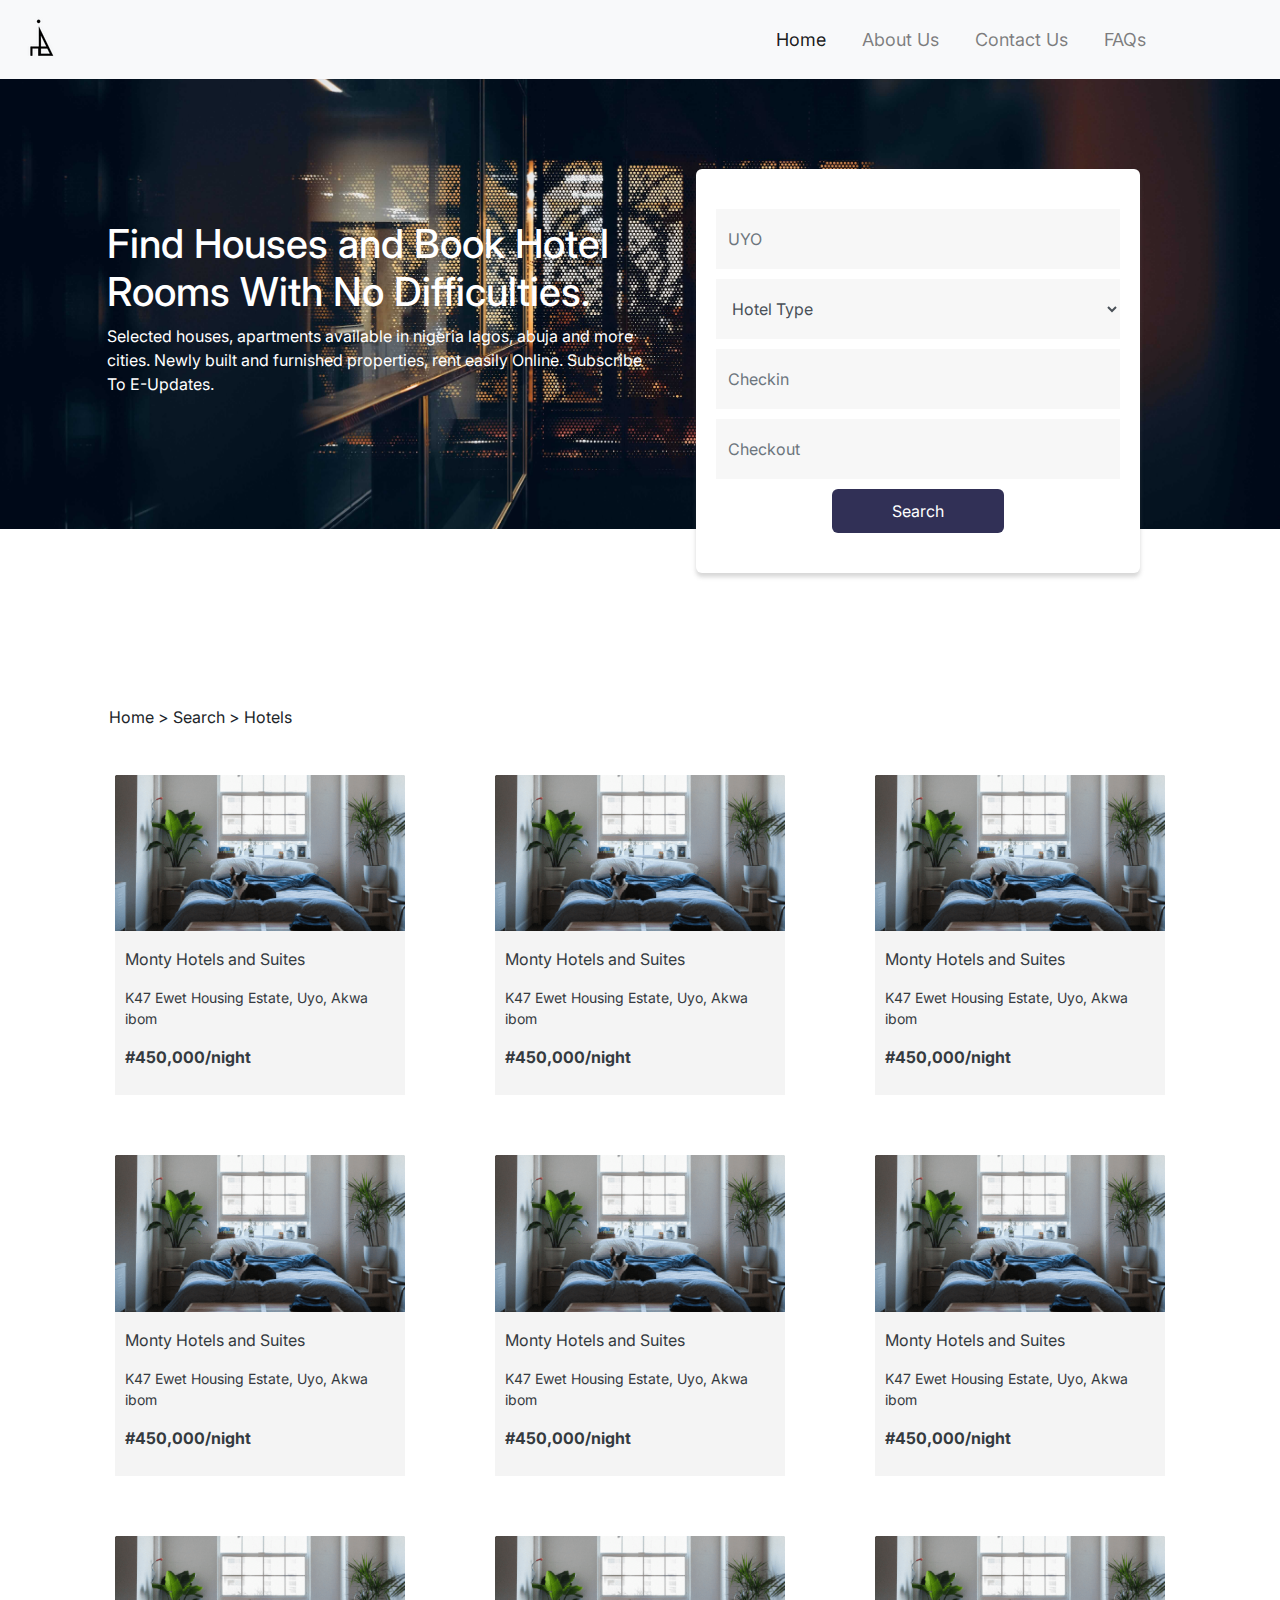
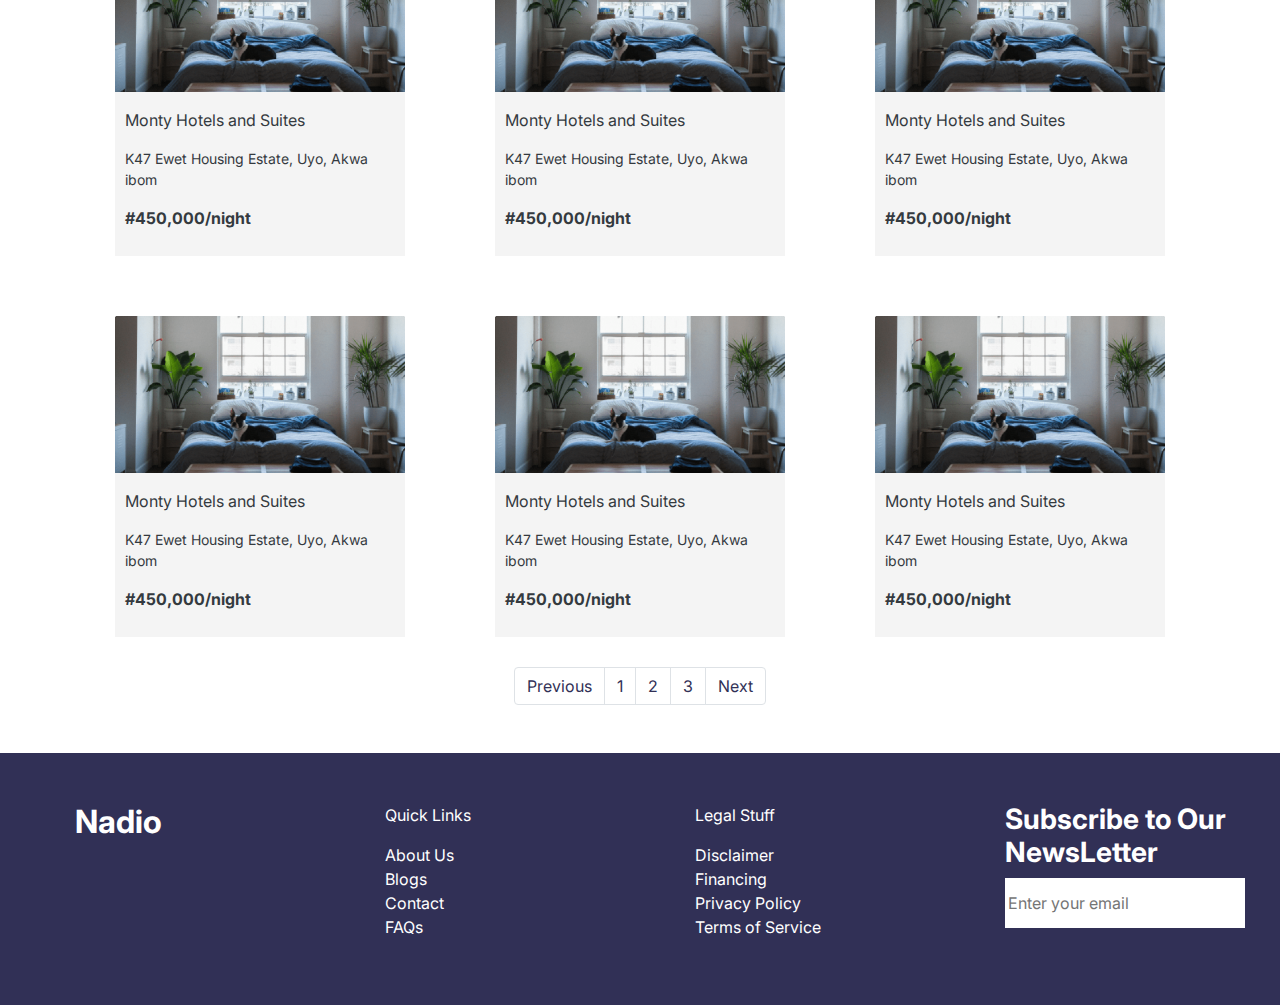
<file: find-hotel.html>
<!DOCTYPE html>
<html lang="en">
  <head>
    <!-- Required meta tags -->
    <meta charset="utf-8" />
    <meta
      name="viewport"
      content="width=device-width, initial-scale=1, shrink-to-fit=no"
    />

    <!-- google fonts -->

    <link
      href="https://fonts.googleapis.com/css2?family=Inter&display=swap"
      rel="stylesheet"
    />

    <!-- Bootstrap CSS -->
    <link
      rel="stylesheet"
      href="https://stackpath.bootstrapcdn.com/bootstrap/4.3.1/css/bootstrap.min.css"
      integrity="sha384-ggOyR0iXCbMQv3Xipma34MD+dH/1fQ784/j6cY/iJTQUOhcWr7x9JvoRxT2MZw1T"
      crossorigin="anonymous"
    />
    <link rel="icon" href="assets/rsz_logo.png" />

    <link rel="stylesheet" href="css/style.css" />
    <link rel="stylesheet" href="css/bootstrap.min.css" />

    <title>Hello, world!</title>
  </head>
  <body>
    <header>
      <nav class="navbar navbar-expand-lg navbar-light bg-light">
        <a class="navbar-brand" href="#"
          ><img src="assets/rsz_logo.png" alt="logo"
        /></a>
        <button
          class="navbar-toggler"
          type="button"
          data-toggle="collapse"
          data-target="#navbarSupportedContent"
          aria-controls="navbarSupportedContent"
          aria-expanded="false"
          aria-label="Toggle navigation"
        >
          <span class="navbar-toggler-icon"></span>
        </button>

        <div class="collapse navbar-collapse" id="navbarSupportedContent">
          <ul class="navbar-nav ml-auto">
            <li class="nav-item active">
              <a class="nav-link" href="#"
                >Home <span class="sr-only">(current)</span></a
              >
            </li>
            <li class="nav-item">
              <a class="nav-link" href="about.html">About Us</a>
            </li>
            <li class="nav-item">
              <a class="nav-link" href="contact.html">Contact Us</a>
            </li>
            <li class="nav-item">
              <a class="nav-link" href="faqs.html">FAQs</a>
            </li>
          </ul>
          <div class="signup-btn-cont my-2 my-lg-0">
            <!-- <button
              class="btn purple-color-bg text-white my-2 my-sm-0 pr-5 pl-5"
              type="submit"
            >
              Signin
            </button> -->
          </div>
        </div>
      </nav>

      <div class="land">
        <div class="container land-wrap">
          <div class="land-text text-left">
            <h1>Find Houses and Book Hotel Rooms With No Difficulties.</h1>
            <p class="mb-5">
              Selected houses, apartments available in nigeria lagos, abuja and
              more cities. Newly built and furnished properties, rent easily
              Online. Subscribe To E-Updates.
            </p>
            <!-- <button class="btn cta-btn">GET STARTED</button> -->
          </div>
          <div class="mx-auto land-form">
            <form action="method" class="form-group form-search">
              <div></div>

              <input
                type="text"
                class="form-control"
                placeholder="UYO"
                name=""
                id=""
              />
              <select class="form-control" id="exampleFormControlSelect1">
                <option>Hotel Type</option>
                <option>Three Star</option>
                <option>Four Star</option>
                <option>Five star</option>
              </select>
              <!-- <select class="form-control" id="exampleFormControlSelect1">
                <option>#150,000 - #350,000</option>
                <option>2</option>
                <option>3</option>
                <option>4</option>
                <option>5</option>
              </select> -->

              <!-- <input
                type="text"
                class="form-control"
                placeholder="City"
                name=""
                id=""
              /> -->

              <input
                type="text"
                class="form-control"
                placeholder="Checkin"
                name=""
                id=""
              />

              <input
                type="text"
                class="form-control"
                placeholder="Checkout"
                name=""
                id=""
              />

              <button class="button purple-color-bg text-white" type="submit">
                Search
              </button>
            </form>
          </div>
        </div>
      </div>
    </header>

    <div style="margin-top: 10%">
      <main class="pt-5">
        <div class="container">
          <p class="ml-4">Home > Search > Hotels</p>
          <div class="row">
            <div class="col-md-4">
              <a href="view-hotel.html" class="text-dark">
                <div class="house-card">
                  <div>
                    <img src="assets/bedroom.png" class="img-fluid" alt="" />
                  </div>
                  <div class="d-flex justify-content-between pt-3 grey-area">
                    <div>
                      <p>Monty Hotels and Suites</p>
                      <p style="font-size: 14px">
                        K47 Ewet Housing Estate, Uyo, Akwa ibom
                      </p>
                      <p class="font-weight-bold">#450,000/night</p>
                    </div>
                    <div></div>
                  </div>
                </div>
              </a>
            </div>
            <div class="col-md-4">
              <a href="view-hotel.html" class="text-dark">
                <div class="house-card">
                  <div>
                    <img src="assets/bedroom.png" class="img-fluid" alt="" />
                  </div>
                  <div class="d-flex justify-content-between pt-3 grey-area">
                    <div>
                      <p>Monty Hotels and Suites</p>
                      <p style="font-size: 14px">
                        K47 Ewet Housing Estate, Uyo, Akwa ibom
                      </p>
                      <p class="font-weight-bold">#450,000/night</p>
                    </div>
                    <div></div>
                  </div>
                </div>
              </a>
            </div>
            <div class="col-md-4">
              <a href="view-hotel.html" class="text-dark">
                <div class="house-card">
                  <div>
                    <img src="assets/bedroom.png" class="img-fluid" alt="" />
                  </div>
                  <div class="d-flex justify-content-between pt-3 grey-area">
                    <div>
                      <p>Monty Hotels and Suites</p>
                      <p style="font-size: 14px">
                        K47 Ewet Housing Estate, Uyo, Akwa ibom
                      </p>
                      <p class="font-weight-bold">#450,000/night</p>
                    </div>
                    <div></div>
                  </div>
                </div>
              </a>
            </div>
          </div>
          <div class="row">
            <div class="col-md-4">
              <a href="view-hotel.html" class="text-dark">
                <div class="house-card">
                  <div>
                    <img src="assets/bedroom.png" class="img-fluid" alt="" />
                  </div>
                  <div class="d-flex justify-content-between pt-3 grey-area">
                    <div>
                      <p>Monty Hotels and Suites</p>
                      <p style="font-size: 14px">
                        K47 Ewet Housing Estate, Uyo, Akwa ibom
                      </p>
                      <p class="font-weight-bold">#450,000/night</p>
                    </div>
                    <div></div>
                  </div>
                </div>
              </a>
            </div>
            <div class="col-md-4">
              <a href="view-hotel.html" class="text-dark">
                <div class="house-card">
                  <div>
                    <img src="assets/bedroom.png" class="img-fluid" alt="" />
                  </div>
                  <div class="d-flex justify-content-between pt-3 grey-area">
                    <div>
                      <p>Monty Hotels and Suites</p>
                      <p style="font-size: 14px">
                        K47 Ewet Housing Estate, Uyo, Akwa ibom
                      </p>
                      <p class="font-weight-bold">#450,000/night</p>
                    </div>
                    <div></div>
                  </div>
                </div>
              </a>
            </div>
            <div class="col-md-4">
              <a href="view-hotel.html" class="text-dark">
                <div class="house-card">
                  <div>
                    <img src="assets/bedroom.png" class="img-fluid" alt="" />
                  </div>
                  <div class="d-flex justify-content-between pt-3 grey-area">
                    <div>
                      <p>Monty Hotels and Suites</p>
                      <p style="font-size: 14px">
                        K47 Ewet Housing Estate, Uyo, Akwa ibom
                      </p>
                      <p class="font-weight-bold">#450,000/night</p>
                    </div>
                    <div></div>
                  </div>
                </div>
              </a>
            </div>
          </div>
          <div class="row">
            <div class="col-md-4">
              <a href="view-hotel.html" class="text-dark">
                <div class="house-card">
                  <div>
                    <img src="assets/bedroom.png" class="img-fluid" alt="" />
                  </div>
                  <div class="d-flex justify-content-between pt-3 grey-area">
                    <div>
                      <p>Monty Hotels and Suites</p>
                      <p style="font-size: 14px">
                        K47 Ewet Housing Estate, Uyo, Akwa ibom
                      </p>
                      <p class="font-weight-bold">#450,000/night</p>
                    </div>
                    <div></div>
                  </div>
                </div>
              </a>
            </div>
            <div class="col-md-4">
              <a href="view-hotel.html" class="text-dark">
                <div class="house-card">
                  <div>
                    <img src="assets/bedroom.png" class="img-fluid" alt="" />
                  </div>
                  <div class="d-flex justify-content-between pt-3 grey-area">
                    <div>
                      <p>Monty Hotels and Suites</p>
                      <p style="font-size: 14px">
                        K47 Ewet Housing Estate, Uyo, Akwa ibom
                      </p>
                      <p class="font-weight-bold">#450,000/night</p>
                    </div>
                    <div></div>
                  </div>
                </div>
              </a>
            </div>
            <div class="col-md-4">
              <a href="view-hotel.html" class="text-dark">
                <div class="house-card">
                  <div>
                    <img src="assets/bedroom.png" class="img-fluid" alt="" />
                  </div>
                  <div class="d-flex justify-content-between pt-3 grey-area">
                    <div>
                      <p>Monty Hotels and Suites</p>
                      <p style="font-size: 14px">
                        K47 Ewet Housing Estate, Uyo, Akwa ibom
                      </p>
                      <p class="font-weight-bold">#450,000/night</p>
                    </div>
                    <div></div>
                  </div>
                </div>
              </a>
            </div>
          </div>
          <div class="row">
            <div class="col-md-4">
              <a href="view-hotel.html" class="text-dark">
                <div class="house-card">
                  <div>
                    <img src="assets/bedroom.png" class="img-fluid" alt="" />
                  </div>
                  <div class="d-flex justify-content-between pt-3 grey-area">
                    <div>
                      <p>Monty Hotels and Suites</p>
                      <p style="font-size: 14px">
                        K47 Ewet Housing Estate, Uyo, Akwa ibom
                      </p>
                      <p class="font-weight-bold">#450,000/night</p>
                    </div>
                    <div></div>
                  </div>
                </div>
              </a>
            </div>
            <div class="col-md-4">
              <a href="view-hotel.html" class="text-dark">
                <div class="house-card">
                  <div>
                    <img src="assets/bedroom.png" class="img-fluid" alt="" />
                  </div>
                  <div class="d-flex justify-content-between pt-3 grey-area">
                    <div>
                      <p>Monty Hotels and Suites</p>
                      <p style="font-size: 14px">
                        K47 Ewet Housing Estate, Uyo, Akwa ibom
                      </p>
                      <p class="font-weight-bold">#450,000/night</p>
                    </div>
                    <div></div>
                  </div>
                </div>
              </a>
            </div>
            <div class="col-md-4">
              <a href="view-hotel.html" class="text-dark">
                <div class="house-card">
                  <div>
                    <img src="assets/bedroom.png" class="img-fluid" alt="" />
                  </div>
                  <div class="d-flex justify-content-between pt-3 grey-area">
                    <div>
                      <p>Monty Hotels and Suites</p>
                      <p style="font-size: 14px">
                        K47 Ewet Housing Estate, Uyo, Akwa ibom
                      </p>
                      <p class="font-weight-bold">#450,000/night</p>
                    </div>
                    <div></div>
                  </div>
                </div>
              </a>
            </div>
          </div>

          <div
            class="mx-auto text-center the-paginate"
            aria-label="Page navigation example"
          >
            <ul class="pagination">
              <li class="page-item">
                <a class="page-link" href="#">Previous</a>
              </li>
              <li class="page-item"><a class="page-link" href="#">1</a></li>
              <li class="page-item"><a class="page-link" href="#">2</a></li>
              <li class="page-item"><a class="page-link" href="#">3</a></li>
              <li class="page-item"><a class="page-link" href="#">Next</a></li>
            </ul>
          </div>
        </div>
      </main>

      <footer class="mt-5">
        <div class="container-fluid">
          <div class="row">
            <div class="col-md-3 col-xs-12">
              <ul class="foot-links">
                <h2 class="foot-text">Nadio</h2>
              </ul>
            </div>
            <div class="col-md-3 col-xs-12">
              <ul class="foot-links">
                <p>Quick Links</p>
                <li><a href="#">About Us</a></li>
                <li><a href="#">Blogs</a></li>
                <li><a href="#">Contact</a></li>
                <li><a href="#">FAQs</a></li>
              </ul>
            </div>
            <div class="col-md-3 col-xs-12">
              <ul class="foot-links">
                <p>Legal Stuff</p>
                <li><a href="#">Disclaimer</a></li>
                <li><a href="#">Financing</a></li>
                <li><a href="#">Privacy Policy</a></li>
                <li><a href="#">Terms of Service</a></li>
              </ul>
            </div>
            <div class="col-md-3 col-xs-12">
              <ul class="foot-links">
                <h3 class="foot-text">Subscribe to Our NewsLetter</h3>
                <form class="foot-form" action="#">
                  <input
                    type="email"
                    name="email"
                    placeholder="Enter your email"
                    id="foot-email"
                  />
                </form>
              </ul>
            </div>
          </div>
        </div>
      </footer>
    </div>

    <!-- Optional JavaScript -->
    <!-- jQuery first, then Popper.js, then Bootstrap JS -->
    <script
      src="https://code.jquery.com/jquery-3.3.1.slim.min.js"
      integrity="sha384-q8i/X+965DzO0rT7abK41JStQIAqVgRVzpbzo5smXKp4YfRvH+8abtTE1Pi6jizo"
      crossorigin="anonymous"
    ></script>
    <script
      src="https://cdnjs.cloudflare.com/ajax/libs/popper.js/1.14.7/umd/popper.min.js"
      integrity="sha384-UO2eT0CpHqdSJQ6hJty5KVphtPhzWj9WO1clHTMGa3JDZwrnQq4sF86dIHNDz0W1"
      crossorigin="anonymous"
    ></script>
    <script
      src="https://stackpath.bootstrapcdn.com/bootstrap/4.3.1/js/bootstrap.min.js"
      integrity="sha384-JjSmVgyd0p3pXB1rRibZUAYoIIy6OrQ6VrjIEaFf/nJGzIxFDsf4x0xIM+B07jRM"
      crossorigin="anonymous"
    ></script>
  </body>
</html>
</file>
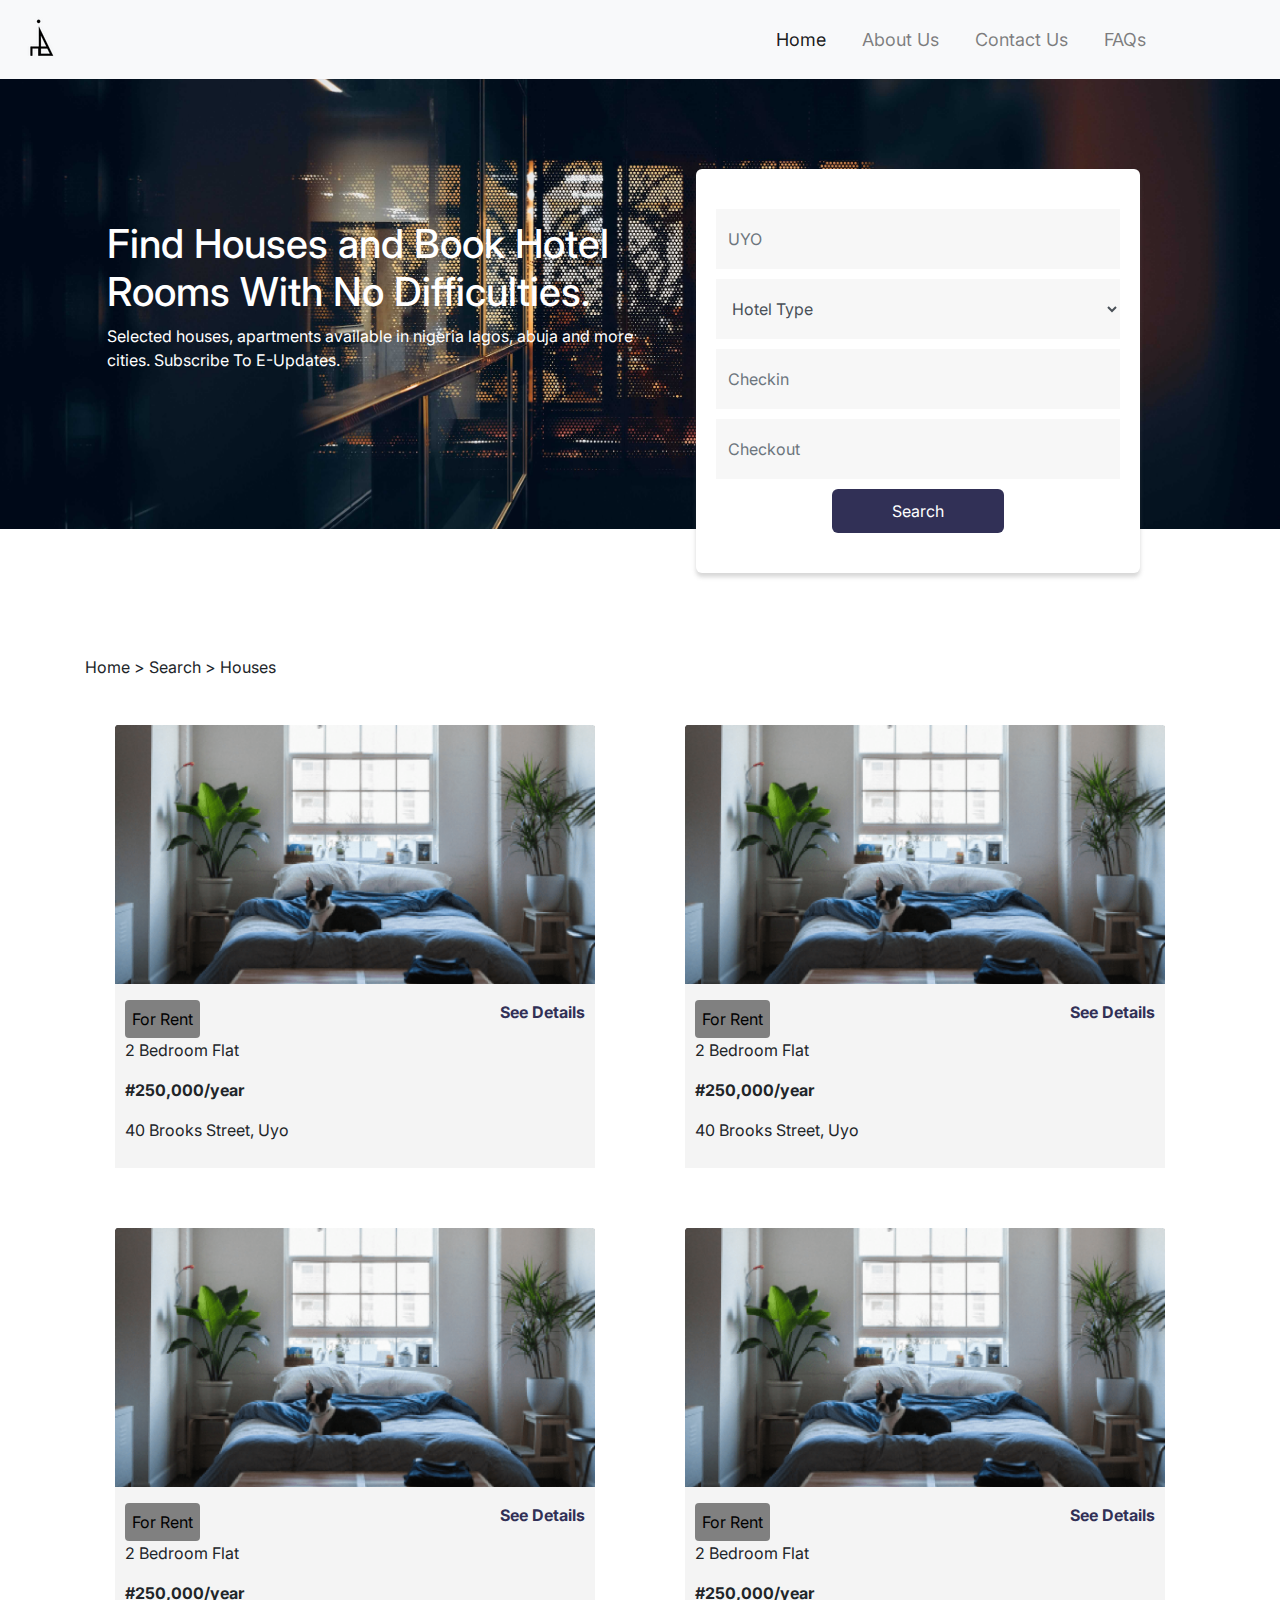
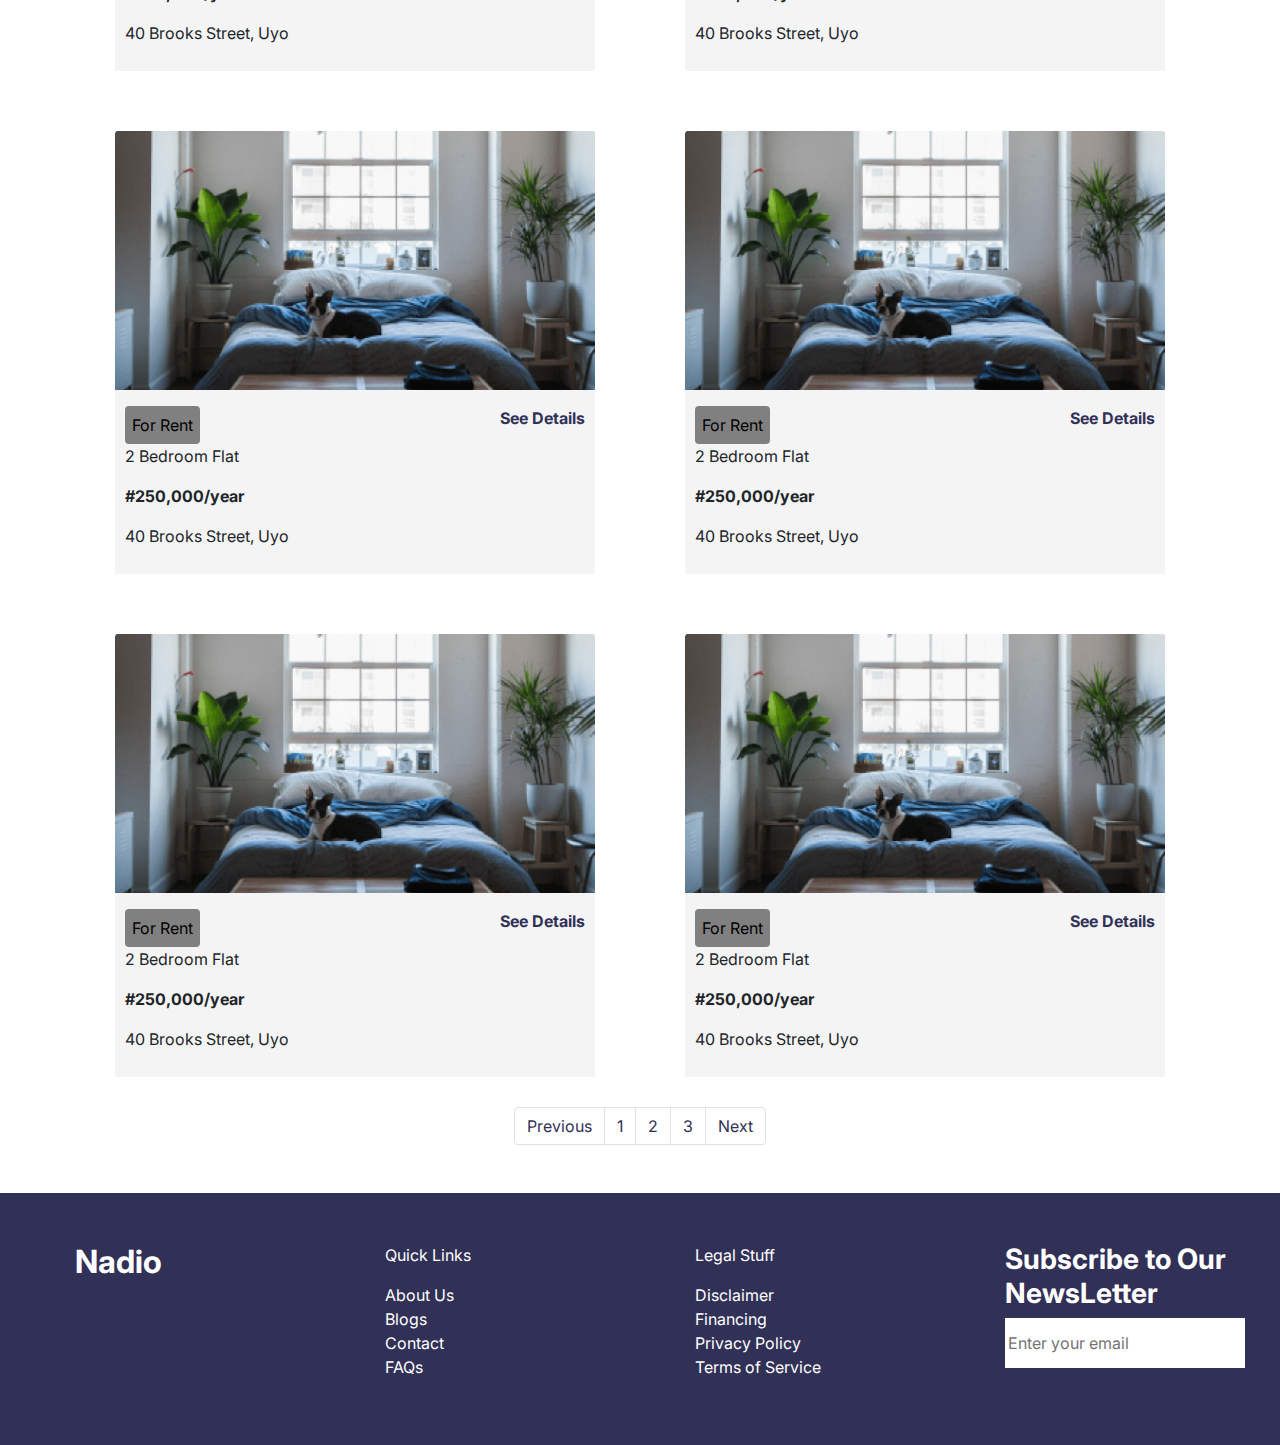
<file: find-house.html>
<!DOCTYPE html>
<html lang="en">
  <head>
    <!-- Required meta tags -->
    <meta charset="utf-8" />
    <meta
      name="viewport"
      content="width=device-width, initial-scale=1, shrink-to-fit=no"
    />

    <!-- google fonts -->

    <link
      href="https://fonts.googleapis.com/css2?family=Inter&display=swap"
      rel="stylesheet"
    />

    <!-- Bootstrap CSS -->
    <link
      rel="stylesheet"
      href="https://stackpath.bootstrapcdn.com/bootstrap/4.3.1/css/bootstrap.min.css"
      integrity="sha384-ggOyR0iXCbMQv3Xipma34MD+dH/1fQ784/j6cY/iJTQUOhcWr7x9JvoRxT2MZw1T"
      crossorigin="anonymous"
    />
    <link rel="stylesheet" href="css/style.css" />
    <link rel="stylesheet" href="css/bootstrap.min.css" />
    <link rel="icon" href="assets/rsz_logo.png" />

    <title>Hello, world!</title>
  </head>
  <body>
    <header>
      <nav class="navbar navbar-expand-lg navbar-light bg-light">
        <a class="navbar-brand" href="#"
          ><img src="assets/rsz_logo.png" alt="logo"
        /></a>
        <button
          class="navbar-toggler"
          type="button"
          data-toggle="collapse"
          data-target="#navbarSupportedContent"
          aria-controls="navbarSupportedContent"
          aria-expanded="false"
          aria-label="Toggle navigation"
        >
          <span class="navbar-toggler-icon"></span>
        </button>

        <div class="collapse navbar-collapse" id="navbarSupportedContent">
          <ul class="navbar-nav ml-auto">
            <li class="nav-item active">
              <a class="nav-link" href="#"
                >Home <span class="sr-only">(current)</span></a
              >
            </li>
            <li class="nav-item">
              <a class="nav-link" href="about.html">About Us</a>
            </li>
            <li class="nav-item">
              <a class="nav-link" href="contact.html">Contact Us</a>
            </li>
            <li class="nav-item">
              <a class="nav-link" href="faqs.html">FAQs</a>
            </li>
          </ul>
          <div class="signup-btn-cont my-2 my-lg-0">
            <!-- <button
              class="btn purple-color-bg text-white my-2 my-sm-0 pr-5 pl-5"
              type="submit"
            >
              Signin
            </button> -->
          </div>
        </div>
      </nav>

      <div class="land">
        <div class="container land-wrap">
          <div class="land-text text-left">
            <h1>Find Houses and Book Hotel Rooms With No Difficulties.</h1>
            <p>
              Selected houses, apartments available in nigeria lagos, abuja and
              more cities. Subscribe To E-Updates.
            </p>
            <!-- <button class="btn cta-btn">GET STARTED</button> -->
          </div>
          <div class="mx-auto land-form">
            <form action="method" class="form-group form-search">
              <div></div>

              <input
                type="text"
                class="form-control"
                placeholder="UYO"
                name=""
                id=""
              />
              <select class="form-control" id="exampleFormControlSelect1">
                <option>Hotel Type</option>
                <option>Three Star</option>
                <option>Four Star</option>
                <option>Five star</option>
              </select>
              <!-- <select class="form-control" id="exampleFormControlSelect1">
                <option>#150,000 - #350,000</option>
                <option>2</option>
                <option>3</option>
                <option>4</option>
                <option>5</option>
              </select> -->

              <!-- <input
                type="text"
                class="form-control"
                placeholder="City"
                name=""
                id=""
              /> -->

              <input
                type="text"
                class="form-control"
                placeholder="Checkin"
                name=""
                id=""
              />

              <input
                type="text"
                class="form-control"
                placeholder="Checkout"
                name=""
                id=""
              />

              <button class="button purple-color-bg text-white" type="submit">
                Search
              </button>
            </form>
          </div>
        </div>
      </div>
    </header>

    <div>
      <main class="mt-4 main">
        <div class="container">
          <p>Home > Search > Houses</p>
          <div class="row">
            <div class="col-md-6">
              <div class="house-card">
                <div>
                  <img src="assets/bedroom.png" class="img-fluid" alt="" />
                </div>
                <div class="d-flex justify-content-between pt-3 grey-area">
                  <div>
                    <div class="tag">For Rent</div>
                    <p>2 Bedroom Flat</p>
                    <p class="font-weight-bold">#250,000/year</p>
                    <p>40 Brooks Street, Uyo</p>
                  </div>
                  <div>
                    <a href="view-house.html">
                      <p class="purple-color font-weight-bold">See Details</p>
                    </a>
                  </div>
                </div>
              </div>
            </div>
            <div class="col-md-6">
              <div class="house-card">
                <div>
                  <img src="assets/bedroom.png" class="img-fluid" alt="" />
                </div>
                <div class="d-flex justify-content-between pt-3 grey-area">
                  <div>
                    <div class="tag">For Rent</div>
                    <p>2 Bedroom Flat</p>
                    <p class="font-weight-bold">#250,000/year</p>
                    <p>40 Brooks Street, Uyo</p>
                  </div>
                  <div class="">
                    <a href="view-house.html">
                      <p class="purple-color font-weight-bold">See Details</p>
                    </a>
                  </div>
                </div>
              </div>
            </div>
          </div>
          <div class="row">
            <div class="col-md-6">
              <div class="house-card">
                <div>
                  <img src="assets/bedroom.png" class="img-fluid" alt="" />
                </div>
                <div class="d-flex justify-content-between pt-3 grey-area">
                  <div>
                    <div class="tag">For Rent</div>
                    <p>2 Bedroom Flat</p>
                    <p class="font-weight-bold">#250,000/year</p>
                    <p>40 Brooks Street, Uyo</p>
                  </div>
                  <div>
                    <a href="view-house.html">
                      <p class="purple-color font-weight-bold">See Details</p>
                    </a>
                  </div>
                </div>
              </div>
            </div>
            <div class="col-md-6">
              <div class="house-card">
                <div>
                  <img src="assets/bedroom.png" class="img-fluid" alt="" />
                </div>
                <div class="d-flex justify-content-between pt-3 grey-area">
                  <div>
                    <div class="tag">For Rent</div>
                    <p>2 Bedroom Flat</p>
                    <p class="font-weight-bold">#250,000/year</p>
                    <p>40 Brooks Street, Uyo</p>
                  </div>
                  <div class="">
                    <a href="view-house.html">
                      <p class="purple-color font-weight-bold">See Details</p>
                    </a>
                  </div>
                </div>
              </div>
            </div>
          </div>
          <div class="row">
            <div class="col-md-6">
              <div class="house-card">
                <div>
                  <img src="assets/bedroom.png" class="img-fluid" alt="" />
                </div>
                <div class="d-flex justify-content-between pt-3 grey-area">
                  <div>
                    <div class="tag">For Rent</div>
                    <p>2 Bedroom Flat</p>
                    <p class="font-weight-bold">#250,000/year</p>
                    <p>40 Brooks Street, Uyo</p>
                  </div>
                  <div>
                    <a href="view-house.html">
                      <p class="purple-color font-weight-bold">See Details</p>
                    </a>
                  </div>
                </div>
              </div>
            </div>
            <div class="col-md-6">
              <div class="house-card">
                <div>
                  <img src="assets/bedroom.png" class="img-fluid" alt="" />
                </div>
                <div class="d-flex justify-content-between pt-3 grey-area">
                  <div>
                    <div class="tag">For Rent</div>
                    <p>2 Bedroom Flat</p>
                    <p class="font-weight-bold">#250,000/year</p>
                    <p>40 Brooks Street, Uyo</p>
                  </div>
                  <div class="">
                    <a href="view-house.html">
                      <p class="purple-color font-weight-bold">See Details</p>
                    </a>
                  </div>
                </div>
              </div>
            </div>
          </div>
          <div class="row">
            <div class="col-md-6">
              <div class="house-card">
                <div>
                  <img src="assets/bedroom.png" class="img-fluid" alt="" />
                </div>
                <div class="d-flex justify-content-between pt-3 grey-area">
                  <div>
                    <div class="tag">For Rent</div>
                    <p>2 Bedroom Flat</p>
                    <p class="font-weight-bold">#250,000/year</p>
                    <p>40 Brooks Street, Uyo</p>
                  </div>
                  <div>
                    <a href="view-house.html">
                      <p class="purple-color font-weight-bold">See Details</p>
                    </a>
                  </div>
                </div>
              </div>
            </div>
            <div class="col-md-6">
              <div class="house-card">
                <div>
                  <img src="assets/bedroom.png" class="img-fluid" alt="" />
                </div>
                <div class="d-flex justify-content-between pt-3 grey-area">
                  <div>
                    <div class="tag">For Rent</div>
                    <p>2 Bedroom Flat</p>
                    <p class="font-weight-bold">#250,000/year</p>
                    <p>40 Brooks Street, Uyo</p>
                  </div>
                  <div class="">
                    <a href="view-house.html">
                      <p class="purple-color font-weight-bold">See Details</p>
                    </a>
                  </div>
                </div>
              </div>
            </div>
          </div>

          <div
            class="mx-auto text-center the-paginate"
            aria-label="Page navigation example"
          >
            <ul class="pagination">
              <li class="page-item">
                <a class="page-link" href="#">Previous</a>
              </li>
              <li class="page-item"><a class="page-link" href="#">1</a></li>
              <li class="page-item"><a class="page-link" href="#">2</a></li>
              <li class="page-item"><a class="page-link" href="#">3</a></li>
              <li class="page-item"><a class="page-link" href="#">Next</a></li>
            </ul>
          </div>
        </div>
      </main>

      <footer class="mt-5">
        <div class="container-fluid">
          <div class="row">
            <div class="col-md-3 col-xs-12">
              <ul class="foot-links">
                <h2 class="foot-text">Nadio</h2>
              </ul>
            </div>
            <div class="col-md-3 col-xs-12">
              <ul class="foot-links">
                <p>Quick Links</p>
                <li><a href="#">About Us</a></li>
                <li><a href="#">Blogs</a></li>
                <li><a href="#">Contact</a></li>
                <li><a href="#">FAQs</a></li>
              </ul>
            </div>
            <div class="col-md-3 col-xs-12">
              <ul class="foot-links">
                <p>Legal Stuff</p>
                <li><a href="#">Disclaimer</a></li>
                <li><a href="#">Financing</a></li>
                <li><a href="#">Privacy Policy</a></li>
                <li><a href="#">Terms of Service</a></li>
              </ul>
            </div>
            <div class="col-md-3 col-xs-12">
              <ul class="foot-links">
                <h3 class="foot-text">Subscribe to Our NewsLetter</h3>
                <form class="foot-form" action="#">
                  <input
                    type="email"
                    name="email"
                    placeholder="Enter your email"
                    id="foot-email"
                  />
                </form>
              </ul>
            </div>
          </div>
        </div>
      </footer>
    </div>

    <!-- Optional JavaScript -->
    <!-- jQuery first, then Popper.js, then Bootstrap JS -->
    <script
      src="https://code.jquery.com/jquery-3.3.1.slim.min.js"
      integrity="sha384-q8i/X+965DzO0rT7abK41JStQIAqVgRVzpbzo5smXKp4YfRvH+8abtTE1Pi6jizo"
      crossorigin="anonymous"
    ></script>
    <script
      src="https://cdnjs.cloudflare.com/ajax/libs/popper.js/1.14.7/umd/popper.min.js"
      integrity="sha384-UO2eT0CpHqdSJQ6hJty5KVphtPhzWj9WO1clHTMGa3JDZwrnQq4sF86dIHNDz0W1"
      crossorigin="anonymous"
    ></script>
    <script
      src="https://stackpath.bootstrapcdn.com/bootstrap/4.3.1/js/bootstrap.min.js"
      integrity="sha384-JjSmVgyd0p3pXB1rRibZUAYoIIy6OrQ6VrjIEaFf/nJGzIxFDsf4x0xIM+B07jRM"
      crossorigin="anonymous"
    ></script>
  </body>
</html>
</file>
<file: css/style.css>
:root {
  --purple-color: #313056;
  --main-font-family: "Inter", sans-serif;
}

html,
body {
  font-family: var(--main-font-family) !important;
}

.purple-color {
  color: var(--purple-color) !important;
}

.purple-color-bg {
  background: var(--purple-color) !important;
}

.button {
  border: none;
  padding: 10px 60px;
  border-radius: 6px;
}
.navbar {
  background: #fff !important;
}

.nav-item {
  padding: 10px !important;
  font-size: 18px;
}

.buttons {
  border-radius: 6px;
  color: #fff;
}

.signup-btn-cont {
  margin-right: 100px !important;
}

/* .landing {
    background-image:url(../assets/land-bg.png) ;
    background-size: cover;
    background-position: center;
    background-repeat: no-repeat;
    height: 70vh;
   
} */

header .land {
  padding-top: 20px;
  padding-bottom: 20px;
  background-image: url(../assets/newland.jpg);
  background-size: cover;
  color: #fff;
  background-position: center;
  background-repeat: no-repeat;
  height: 50vh;

  text-align: center;
}

.land-text > .cta-btn {
  background: #645b5b;
  color: white;
  border-radius: 0;
  padding: 5px 20px 5px 20px;
}

section {
  margin-top: 7%;
}

.land-form {
  background: #fff;
  width: -moz-fit-content;
  width: -moz-fit-content;
  width: -webkit-fit-content;
  width: fit-content;
  height: auto;
  position: relative;
  top: 70px;
  padding: 20px;
  box-shadow: 0px 4px 4px rgba(95, 95, 95, 0.25);
  border-radius: 6px;
}

.land-form form {
  margin: 20px auto;
}

.form-search input {
  background: #f7f7f7 !important;
  border-radius: 0;
  margin: 10px 0;
  border: none;
  height: 60px;
}

.form-search select {
  background: #f7f7f7 !important;
  border-radius: 0;
  margin: 10px 0;
  border: none;
  height: 60px !important;
}

.icon-img {
  position: relative;
  bottom: 0;
  left: 20px;
}

#about p {
  font-size: 20px;
  line-height: 30px;
}
#about h4 {
  font-size: 30px;
  line-height: 50px;
}

.property-card {
  line-height: 15px;
  background-color: #f1f1f1;
  width: fit-content;
  padding: 10px;
  margin: 20px;
}
.property-info {
  margin-top: -30px;
}
.property-info-two {
  padding: 10px;
}
.property-img {
  border-radius: 8px !important;
}

.tag {
  background-color: grey;
  color: black;
  width: fit-content;
  padding: 7px;
  border-radius: 4px;
}

/**
Each tile's image height is known in advance.  at archive.org we use backend (PHP) to fetch that height and then simply have to run a formula like this for picking which 'htX' class to use:
  'ht' . min(7, floor($imgHT / 40));

We assume 20px gutters, and we _also_ split our grid into 20px high row increments (minimum here is 2 row spans per tile).

So,
a 'row span' of 2 is  60px high,
a 'row span' of 3 is 100px high, etc.
 */
.results {
  /* fit in up to 5 columns of 180px wide tiles, 20px gutters: 5*180 + 4*20: */
  /* max-width: 980px; */
  margin: 0 auto;
  display: grid;
  grid-gap: 20px;
  /* fit as many columns as possible, 180px wide each: */
  grid-template-columns: 1fr 1fr; /* each row is 20px high -- we always span 2+ */
  grid-auto-rows: minmax(20px, auto);
  justify-content: center;
}

.ht1 {
  grid-row-end: span 3;
}
.ht2 {
  grid-row-end: span 4;
}
.ht3 {
  grid-row-end: span 5;
}
.ht4 {
  grid-row-end: span 2;
  width: 400px;
  text-align: justify;
}

.media-object {
  margin: auto;
  margin-top: 15%;
}

footer {
  margin-top: 3%;
  padding: 50px 20px;
  background-color: var(--purple-color);
}

.foot-text {
  font-weight: bold;
  color: #fff;
}

.foot-links p {
  color: #fff;
}
.foot-links {
  text-decoration: none;
  list-style-type: none;
}

.foot-links a {
  color: #fff;
}
.foot-form input[type="email"] {
  height: 50px;
  border: 1px solid #fff;
  width: 100%;
}

/* find houses page */

.grey-area {
  background: #f4f4f4;
  padding: 10px;
}
.see-details {
  color: var(--purple-color);
}

.house-card {
  margin: 30px;
}

.the-paginate {
  width: fit-content;
}

.page-link {
  color: var(--purple-color) !important;
}
.page-link:hover {
  background: var(--purple-color) !important;
  color: #fff !important;
}

/* .success-cont {
  position: relative;
}

.success-stuff {
  position: absolute;
  left: 50%;
  top: 50%;
  transform: translate(-50%, -50%);
} */

.main {
  padding-top: 8%;
}
.extra-main {
  margin-top: 10%;
}

.land-wrap {
  display: flex;
  flex-direction: row;
}
.land-text {
  flex-basis: 50%;
}
.land-form {
  flex-basis: 40%;
}
button.land-btn {
  transition: all 0.7s ease-in-out;
  background: #fff !important;
  color: var(--purple-color) !important;
}
button.land-btn:hover {
  color: #fff !important;
  background-color: var(--purple-color) !important;
}

/* for the buttons */
.bg-white {
  background-color: #fff;
  color: black;
}

/* making avatars img circular */
.client-img img {
  height: 126px;
  width: 126px;
  border-radius: 50%;
}

@media screen and (max-width: 768px) {
  .media-object {
    margin-top: 0;
  }

  .ht3 {
    display: none;
  }

  .add-room {
    height: 40px;
  }
  .split-text {
    font-size: 20px !important;
  }
  .split-text h4 {
    font-size: 20px !important;
  }

  .land-wrap {
    flex-direction: column;
  }
  .land-text {
    font-size: 14px;
  }
  .land-text h1 {
    font-size: 20px;
  }
  .land-form {
    background: #fff;
    flex-basis: 100%;
    width: 100%;
    height: auto;
    position: initial;
    top: 0;
    padding: 20px;
    box-shadow: 0px 4px 4px rgba(95, 95, 95, 0);
    border-radius: 6px;
  }

  footer {
    text-align: center !important;
  }
  .foot-text {
    text-align: center;
  }

  header .land {
    padding-top: 20px;
    padding-bottom: 5rem;
    background-image: url(../assets/newland.jpg);
    background-size: cover;
    color: #fff;
    background-position: center;
    background-repeat: no-repeat;
    height: auto !important;

    text-align: center;
  }

  .results {
    display: block;
  }
  .ht4 {
    width: 100%;
  }

  .property-card {
    width: 80vw !important;
  }
}

@media screen and (min-width: 767px) {
  .land,
  .land-one {
    text-align: left;
    height: 70vh;
    min-height: 50vh;
  }

  .land-text {
    position: relative;
    top: 121px;
    left: 22px;
  }
}
</file>
